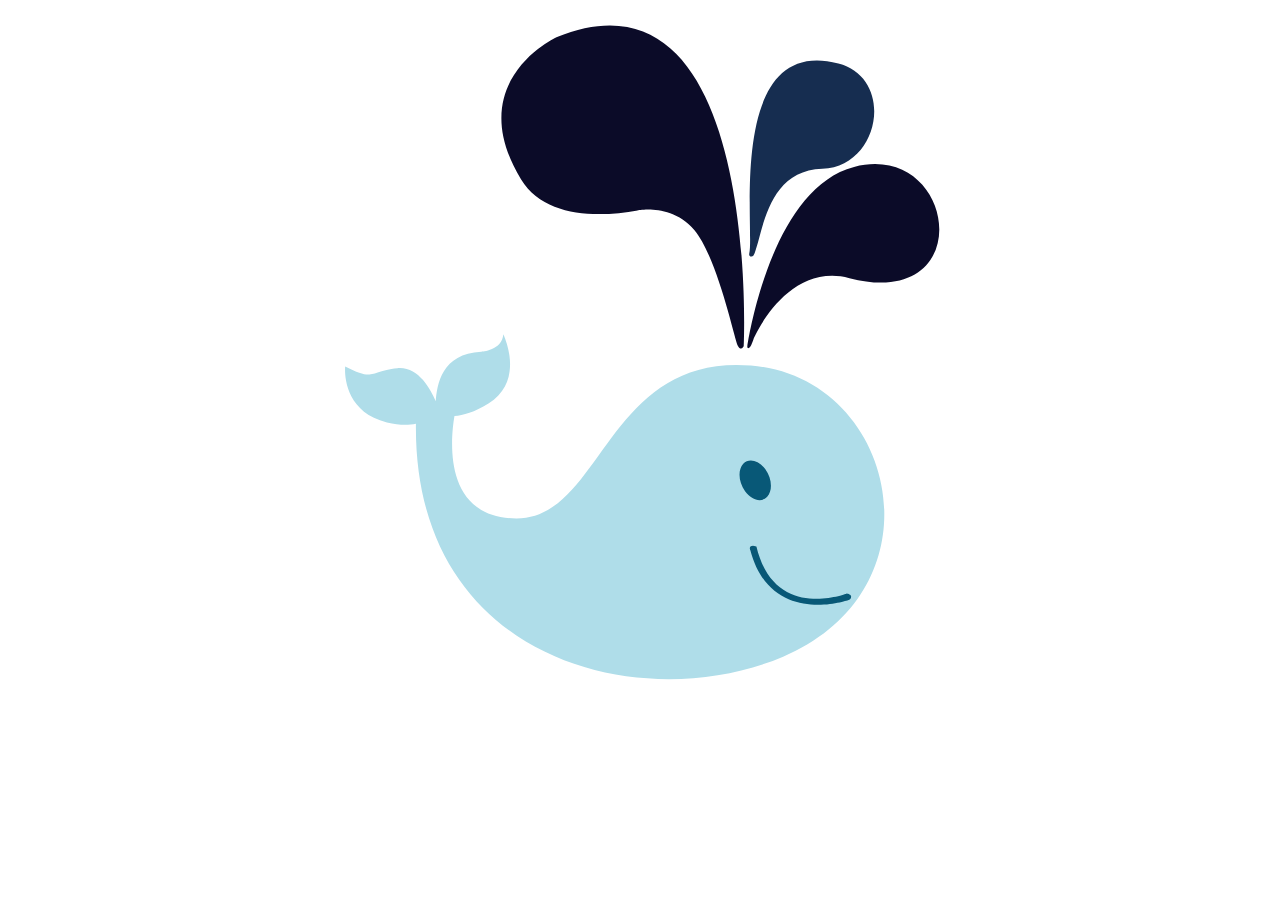
<file: index.html>
<!DOCTYPE html>
<html lang="en">
    <head>
        <title>frozen north whale & gas extraction company</title>
        <meta name="description" content="fnwg.org">
        <meta name="author" content="Benjamin Scranton">
        <meta name="color-scheme" content="dark light">
        <link rel="me" href="https://mastodon.social/@bscranton"/>
    </head>
    <body>
        <img src="whale.svg" alt="a colorful cartoon whale" width="1280" height="720">
    </body>
</html>
</file>
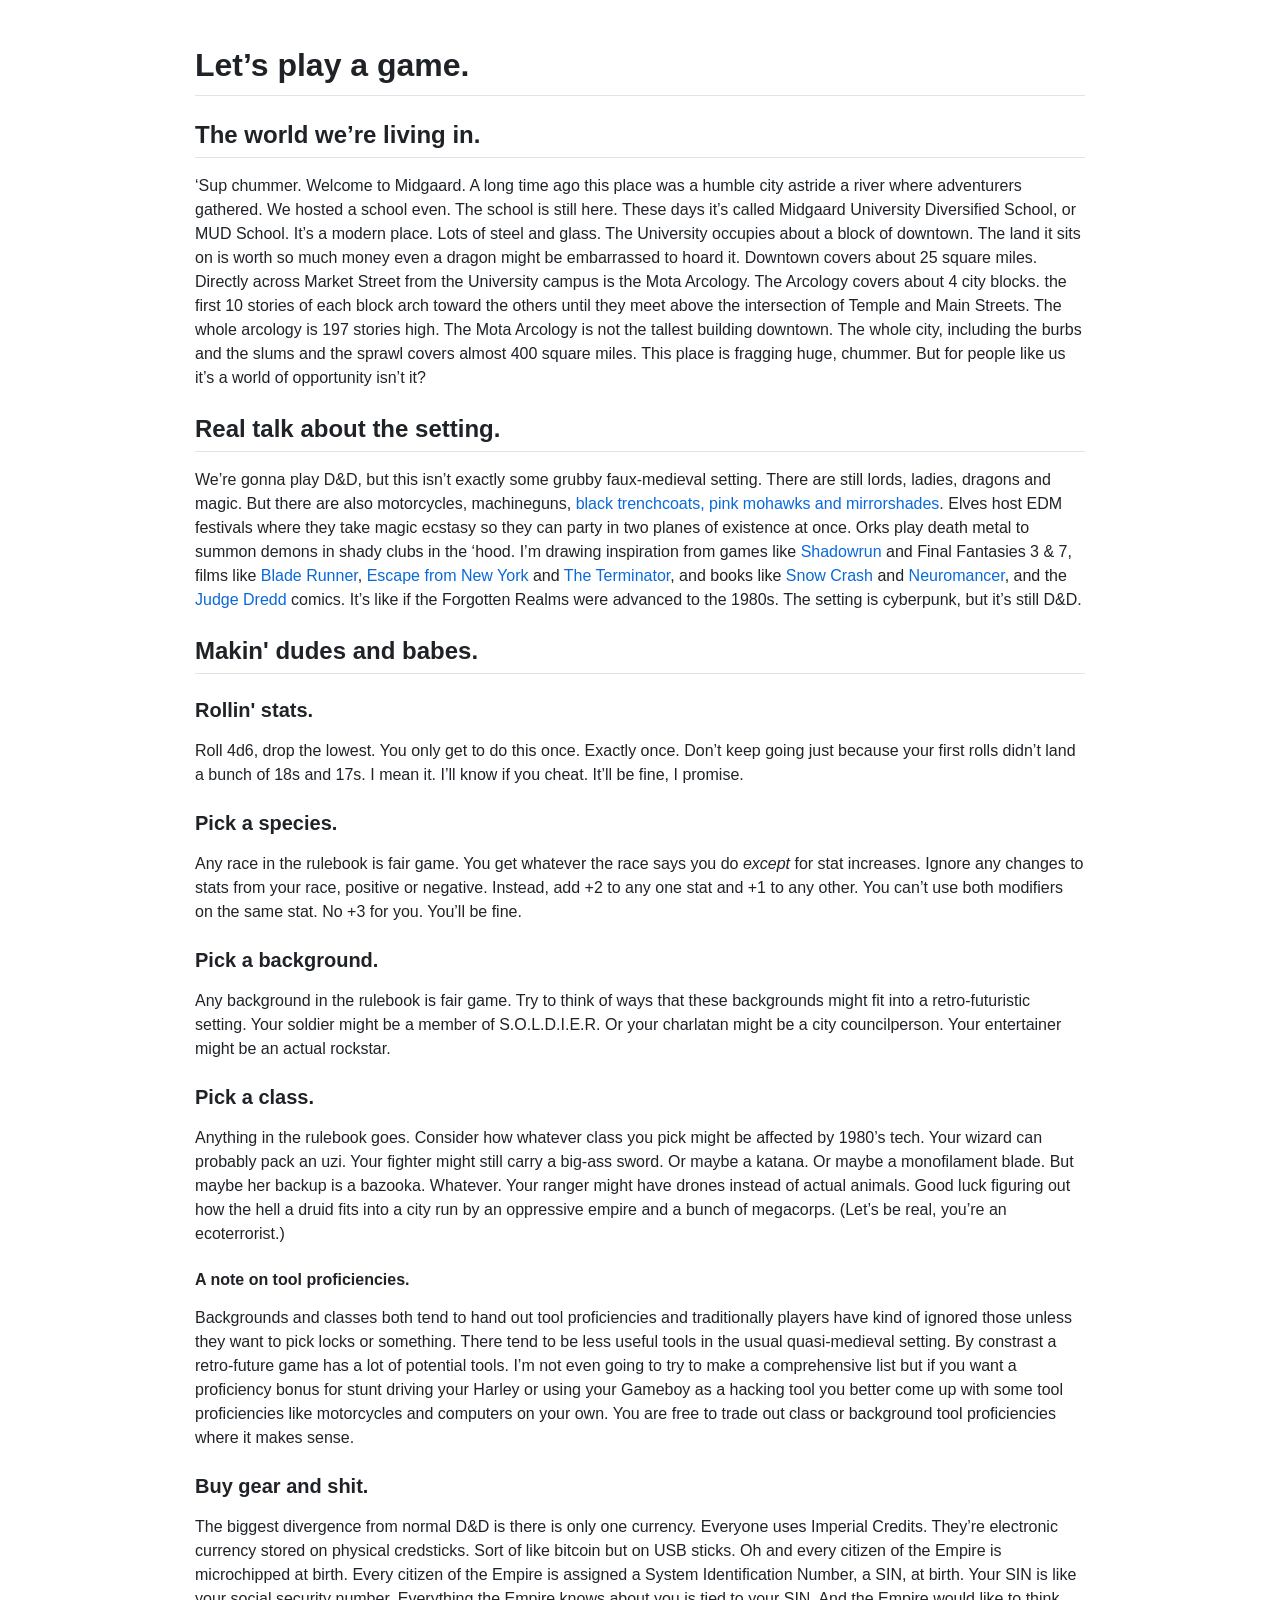
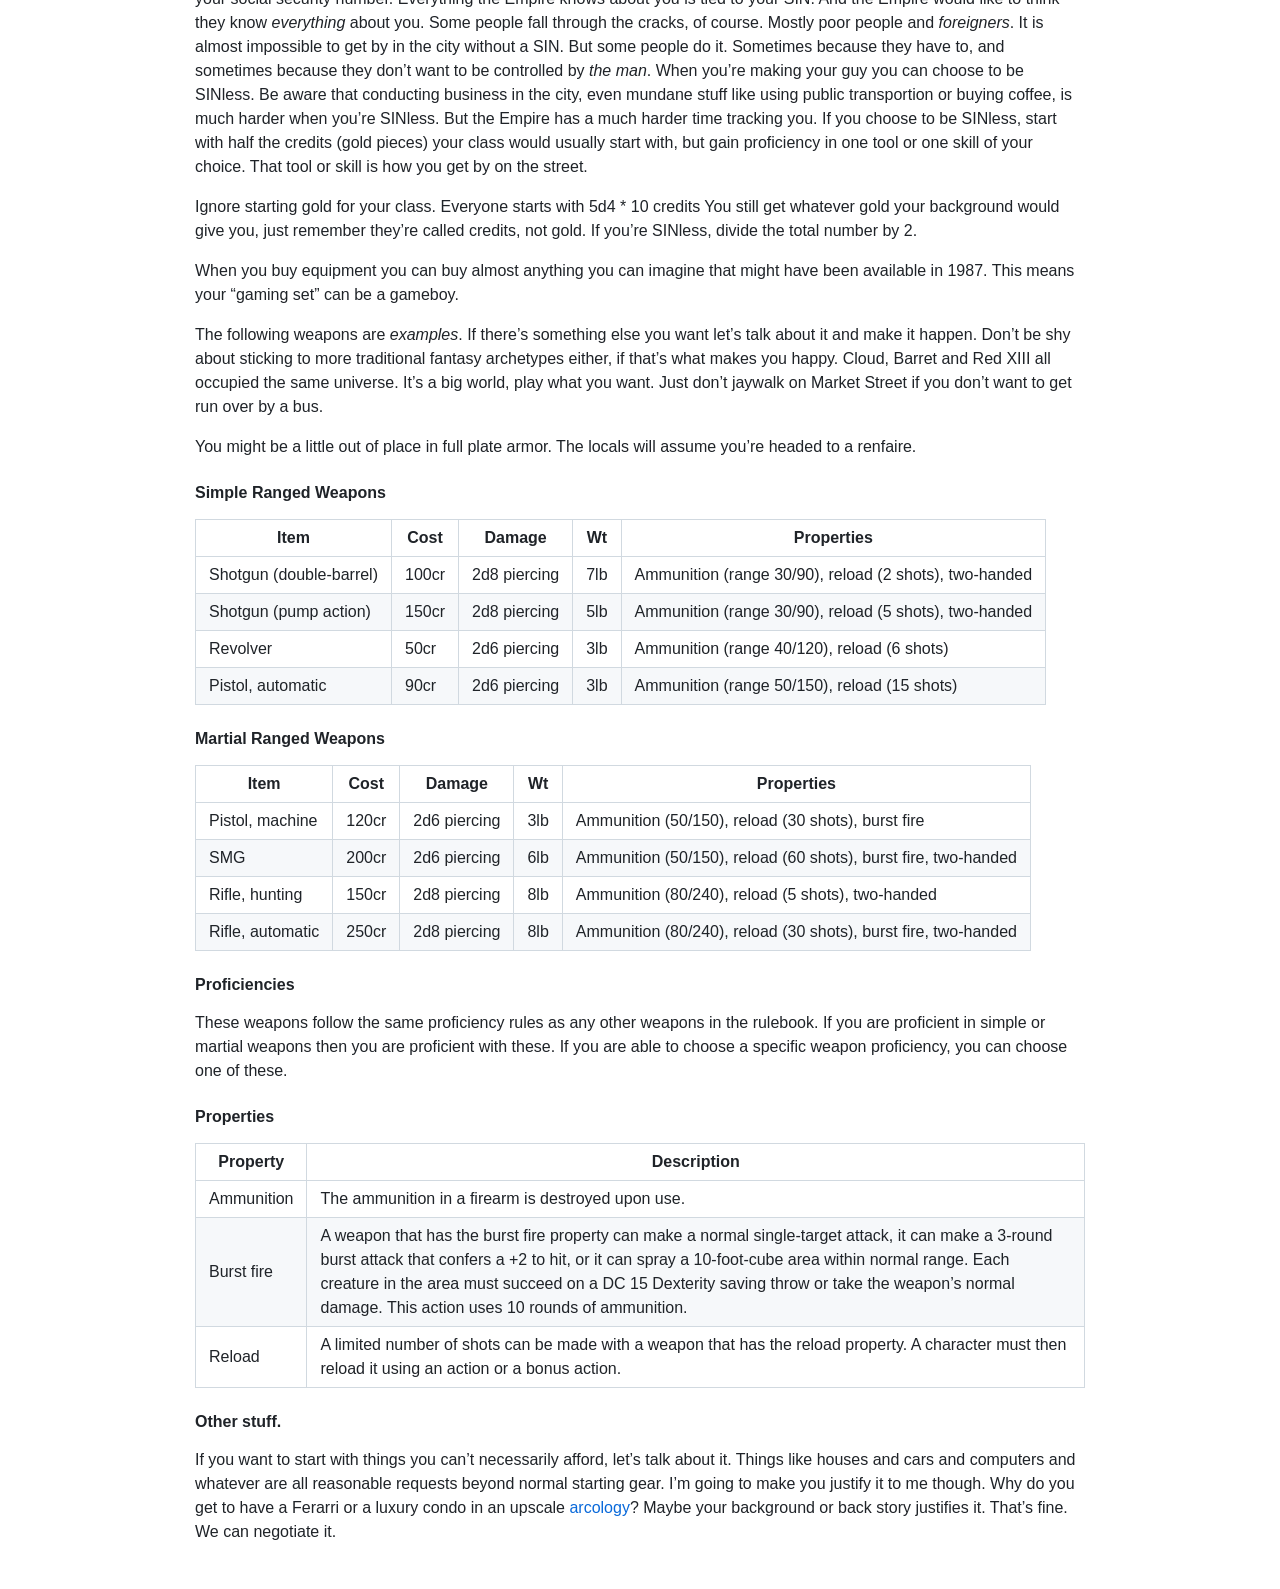
<file: dnd2025/index.html>
<!doctype html>
<html>
    <head>
        <meta name="viewport" content="width=device-width, initial-scale=1">
        <link rel="stylesheet" href="github-markdown.css">
        <style>
        .markdown-body {
            box-sizing: border-box;
            min-width: 200px;
            max-width: 980px;
            margin: 0 auto;
            padding: 45px;
        }

        @media (max-width: 767px) {
            .markdown-body {
                padding: 15px;
            }
        }
        </style>
    </head>

    <body class="markdown-body">

<h1>Let&rsquo;s play a game.</h1>

<h2>The world we&rsquo;re living in.</h2>

<p>&lsquo;Sup chummer. Welcome to Midgaard. A long time ago this place was a humble
city astride a river where adventurers gathered. We hosted a school even.
The school is still here. These days it&rsquo;s called Midgaard University
Diversified School, or MUD School. It&rsquo;s a modern place. Lots of steel and
glass. The University occupies about a block of downtown. The land it sits
on is worth so much money even a dragon might be embarrassed to hoard it. Downtown covers
about 25 square miles. Directly across Market Street from the University
campus is the Mota Arcology. The Arcology covers about 4 city blocks. the
first 10 stories of each block arch toward the others until they meet above
the intersection of Temple and Main Streets. The whole arcology is 197
stories high. The Mota Arcology is not the tallest building downtown. The
whole city, including the burbs and the slums and the sprawl covers almost
400 square miles. This place is fragging huge, chummer. But for people like
us it&rsquo;s a world of opportunity isn&rsquo;t it?</p>

<h2>Real talk about the setting.</h2>

<p>We&rsquo;re gonna play D&amp;D, but this isn&rsquo;t exactly some grubby faux-medieval
setting. There are still lords, ladies, dragons and magic. But there are
also motorcycles, machineguns, <a href="https://www.reddit.com/r/Shadowrun/comments/wxfm0k/pink_mohawk_black_trenchcoat_mirror_shades/">black trenchcoats, pink mohawks and mirrorshades</a>. Elves
host EDM festivals where they take magic ecstasy so they can party in two
planes of existence at once. Orks play death metal to summon demons in shady
clubs in the &lsquo;hood.
I&rsquo;m drawing inspiration from games like <a href="https://www.catalystgamelabs.com/brands/shadowrun">Shadowrun</a> and Final Fantasies 3 &amp; 7,
films like <a href="https://www.netflix.com/title/70082907">Blade Runner</a>, <a href="https://www.primevideo.com/detail/Escape-From-New-York/0HYN16OSW4X0NOHMJOVFFCMPPM">Escape from New York</a> and <a href="https://www.max.com/movies/terminator/e013fa8d-9a19-43fb-bfe9-f5ec05c93f86">The Terminator</a>, and books like <a href="https://www.goodreads.com/book/show/61240297-snow-crash">Snow Crash</a> and <a href="https://www.goodreads.com/book/show/6088007-neuromancer">Neuromancer</a>, and the <a href="https://en.wikipedia.org/wiki/Judge_Dredd">Judge Dredd</a> comics.
It&rsquo;s like if the Forgotten Realms were advanced to the 1980s. The setting is
cyberpunk, but it&rsquo;s still D&amp;D.</p>

<h2>Makin' dudes and babes.</h2>

<h3>Rollin' stats.</h3>

<p>Roll 4d6, drop the lowest. You only get to do this once. Exactly once.
Don&rsquo;t keep going just because your first rolls didn&rsquo;t land a bunch of
18s and 17s. I mean it. I&rsquo;ll know if you cheat. It&rsquo;ll be fine, I promise.</p>

<h3>Pick a species.</h3>

<p>Any race in the rulebook is fair game. You get whatever the race says you
do <em>except</em> for stat increases. Ignore any changes to stats from your race,
positive or negative. Instead, add +2 to any one stat and +1 to any other.
You can&rsquo;t use both modifiers on the same stat. No +3 for you. You&rsquo;ll be fine.</p>

<h3>Pick a background.</h3>

<p>Any background in the rulebook is fair game. Try to think of ways that
these backgrounds might fit into a retro-futuristic setting. Your soldier
might be a member of S.O.L.D.I.E.R. Or your charlatan might be a city
councilperson. Your entertainer might be an actual rockstar.</p>

<h3>Pick a class.</h3>

<p>Anything in the rulebook goes. Consider how whatever class you pick might
be affected by 1980&rsquo;s tech. Your wizard can probably pack an uzi. Your
fighter might still carry a big-ass sword. Or maybe a katana. Or
maybe a monofilament blade. But maybe her backup is a bazooka. Whatever.
Your ranger might have drones instead of actual animals. Good luck figuring
out how the hell a druid fits into a city run by an oppressive empire and a
bunch of megacorps. (Let&rsquo;s be real, you&rsquo;re an ecoterrorist.)</p>

<h4>A note on tool proficiencies.</h4>

<p>Backgrounds and classes both tend to hand out tool proficiencies and
traditionally players have kind of ignored those unless they want to
pick locks or something. There tend to be less useful tools in the
usual quasi-medieval setting. By constrast a retro-future game has a
lot of potential tools. I&rsquo;m not even going to try to make a comprehensive
list but if you want a proficiency bonus for stunt driving your Harley
or using your Gameboy as a hacking tool you better come up with some
tool proficiencies like motorcycles and computers on your own. You are
free to trade out class or background tool proficiencies where it makes
sense.</p>

<h3>Buy gear and shit.</h3>

<p>The biggest divergence from normal D&amp;D is there is only one currency.
Everyone uses Imperial Credits. They&rsquo;re electronic currency stored on
physical credsticks. Sort of like bitcoin but on USB sticks. Oh and every
citizen of the Empire is microchipped at birth. Every citizen of the Empire
is assigned a System Identification Number, a SIN, at birth. Your SIN is
like your social security number. Everything the Empire knows about you is
tied to your SIN. And the Empire would like to think they know <em>everything</em>
about you. Some people fall through the cracks, of course. Mostly poor people
and <em>foreigners</em>. It is almost impossible to get by in the city without a SIN.
But some people do it. Sometimes because they have to, and sometimes because
they don&rsquo;t want to be controlled by <em>the man</em>. When you&rsquo;re making your guy
you can choose to be SINless. Be aware that conducting business in the city,
even mundane stuff like using public transportion or buying coffee, is much
harder when you&rsquo;re SINless. But the Empire has a much harder time tracking
you. If you choose to be SINless, start with half the credits (gold pieces)
your class would usually start with, but gain proficiency in one tool or
one skill of your choice. That tool or skill is how you get by on the street.</p>

<p>Ignore starting gold for your class. Everyone starts with 5d4 * 10 credits
You still get whatever gold your background would give you, just remember
they&rsquo;re called credits, not gold. If you&rsquo;re SINless, divide the total number
by 2.</p>

<p>When you buy equipment you can buy almost anything you can imagine that
might have been available in 1987. This means your &ldquo;gaming set&rdquo; can be
a gameboy.</p>

<p>The following weapons are <em>examples</em>. If there&rsquo;s something else you want
let&rsquo;s talk about it and make it happen. Don&rsquo;t be shy about sticking to more
traditional fantasy archetypes either, if that&rsquo;s what makes you happy.
Cloud, Barret and Red XIII all occupied the same universe. It&rsquo;s a big world,
play what you want. Just don&rsquo;t jaywalk on Market Street if you don&rsquo;t want
to get run over by a bus.</p>

<p>You might be a little out of place in full plate armor. The locals will
assume you&rsquo;re headed to a renfaire.</p>

<h4>Simple Ranged Weapons</h4>

<table>
<thead>
<tr>
<th> Item </th>
<th> Cost </th>
<th> Damage </th>
<th> Wt </th>
<th> Properties </th>
</tr>
</thead>
<tbody>
<tr>
<td> Shotgun (double-barrel) </td>
<td> 100cr </td>
<td> 2d8 piercing </td>
<td> 7lb </td>
<td> Ammunition (range 30/90), reload (2 shots), two-handed </td>
</tr>
<tr>
<td> Shotgun (pump action) </td>
<td> 150cr </td>
<td> 2d8 piercing </td>
<td> 5lb </td>
<td> Ammunition (range 30/90), reload (5 shots), two-handed </td>
</tr>
<tr>
<td> Revolver </td>
<td> 50cr </td>
<td> 2d6 piercing </td>
<td> 3lb </td>
<td> Ammunition (range 40/120), reload (6 shots) </td>
</tr>
<tr>
<td> Pistol, automatic </td>
<td> 90cr </td>
<td> 2d6 piercing </td>
<td> 3lb </td>
<td> Ammunition (range 50/150), reload (15 shots) </td>
</tr>
</tbody>
</table>


<h4>Martial Ranged Weapons</h4>

<table>
<thead>
<tr>
<th> Item </th>
<th> Cost </th>
<th> Damage </th>
<th> Wt </th>
<th> Properties </th>
</tr>
</thead>
<tbody>
<tr>
<td> Pistol, machine </td>
<td> 120cr </td>
<td> 2d6 piercing </td>
<td> 3lb </td>
<td> Ammunition (50/150), reload (30 shots), burst fire </td>
</tr>
<tr>
<td> SMG </td>
<td> 200cr </td>
<td> 2d6 piercing </td>
<td> 6lb </td>
<td> Ammunition (50/150), reload (60 shots), burst fire, two-handed </td>
</tr>
<tr>
<td> Rifle, hunting </td>
<td> 150cr </td>
<td> 2d8 piercing </td>
<td> 8lb </td>
<td> Ammunition (80/240), reload (5 shots), two-handed </td>
</tr>
<tr>
<td> Rifle, automatic </td>
<td> 250cr </td>
<td> 2d8 piercing </td>
<td> 8lb </td>
<td> Ammunition (80/240), reload (30 shots), burst fire, two-handed </td>
</tr>
</tbody>
</table>


<h4>Proficiencies</h4>

<p>These weapons follow the same proficiency rules as any other weapons in the
rulebook. If you are proficient in simple or martial weapons then you are
proficient with these. If you are able to choose a specific weapon proficiency,
you can choose one of these.</p>

<h4>Properties</h4>

<table>
<thead>
<tr>
<th> Property </th>
<th> Description </th>
</tr>
</thead>
<tbody>
<tr>
<td> Ammunition </td>
<td> The ammunition in a firearm is destroyed upon use. </td>
</tr>
<tr>
<td> Burst fire </td>
<td> A weapon that has the burst fire property can make a normal single-target attack, it can make a 3-round burst attack that confers a +2 to hit, or it can spray a 10-foot-cube area within normal range. Each creature in the area must succeed on a DC 15 Dexterity saving throw or take the weapon&rsquo;s normal damage. This action uses 10 rounds of ammunition. </td>
</tr>
<tr>
<td> Reload </td>
<td> A limited number of shots can be made with a weapon that has the reload property. A character must then reload it using an action or a bonus action. </td>
</tr>
</tbody>
</table>


<h4>Other stuff.</h4>

<p>If you want to start with things you can&rsquo;t necessarily afford, let&rsquo;s talk
about it. Things like houses and cars and computers and whatever are all
reasonable requests beyond normal starting gear. I&rsquo;m going to make you
justify it to me though. Why do you get to have a Ferarri or a luxury
condo in an upscale <a href="https://en.wikipedia.org/wiki/Arcology">arcology</a>?
Maybe your background or back story justifies it. That&rsquo;s fine. We can
negotiate it.</p>

    </body>

</html>
</file>
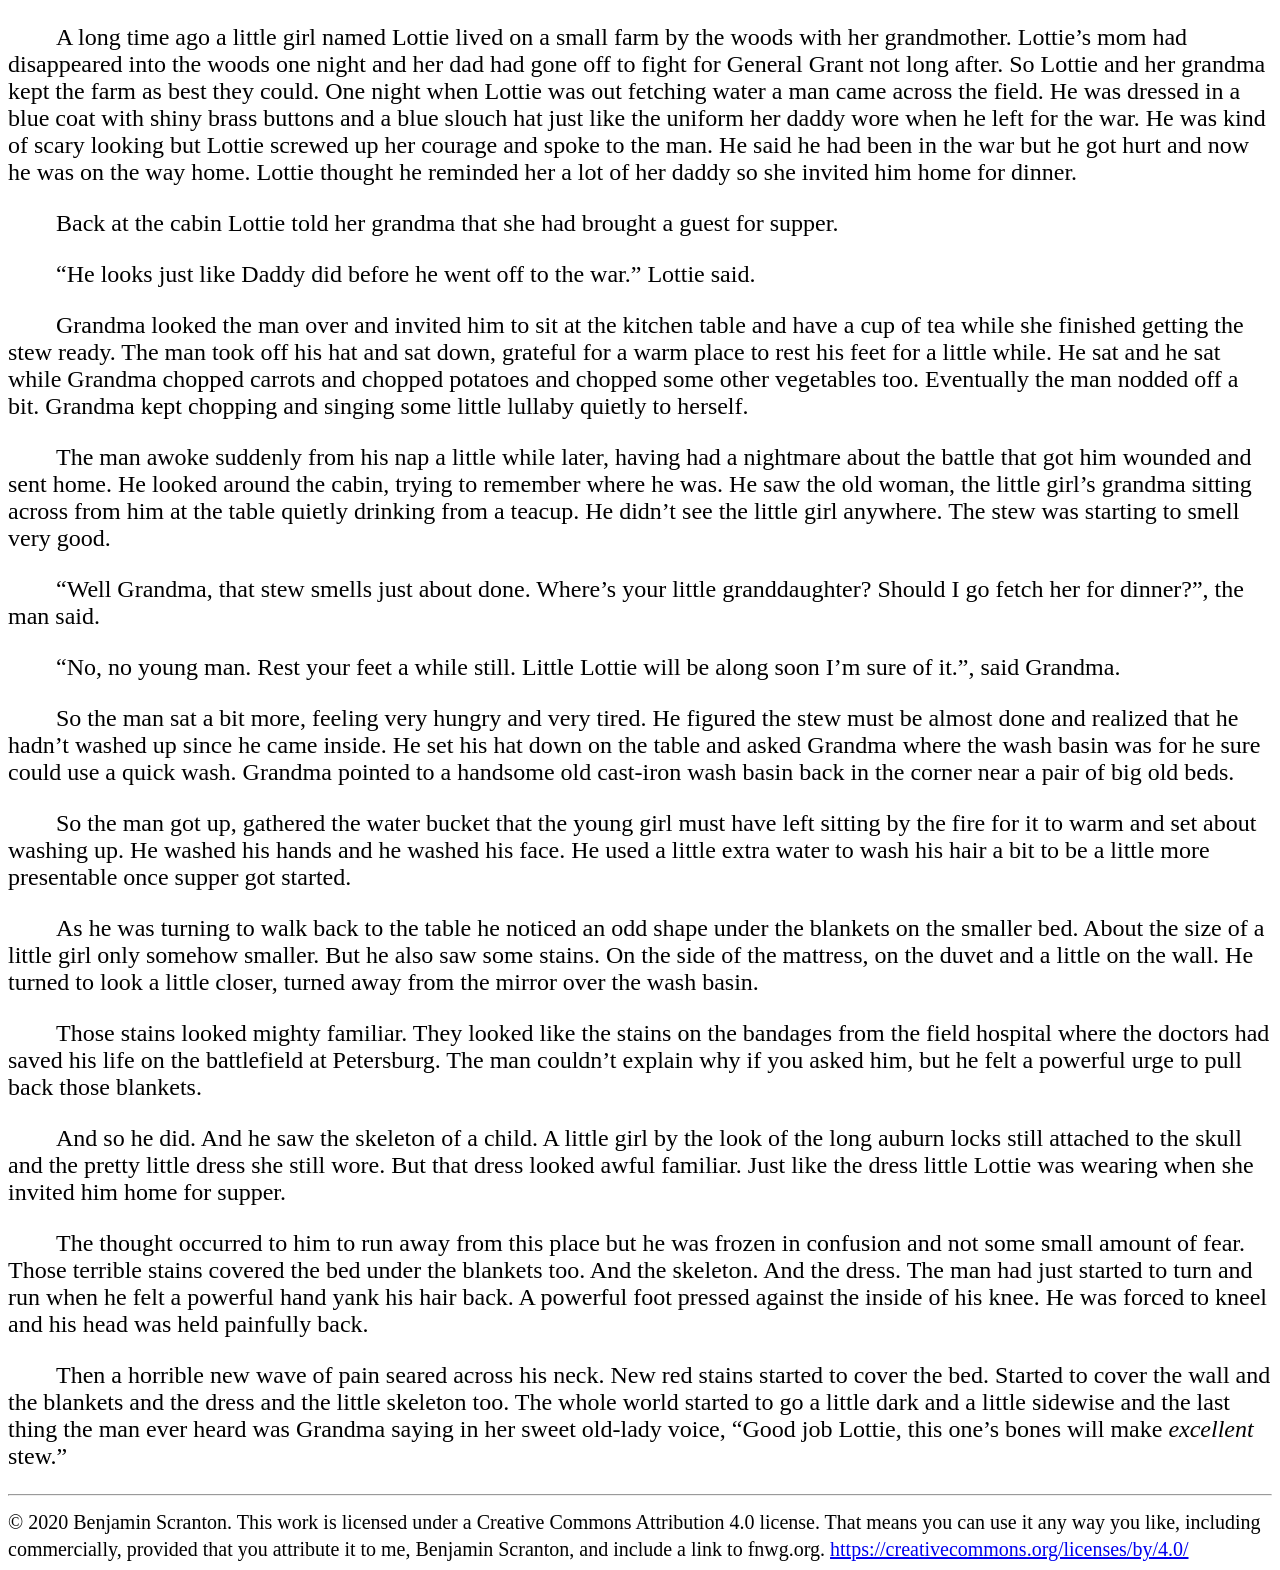
<file: words/lottie.html>
<!doctype html>
<html>
    <head>
        <meta name="viewport" content="width=device-width, initial-scale=1" />
        <link rel="stylesheet" href="words.css" />
        <style></style>
    </head>

    <body>
        <p>
            A long time ago a little girl named Lottie lived on a small farm by
            the woods with her grandmother. Lottie’s mom had disappeared into
            the woods one night and her dad had gone off to fight for General
            Grant not long after. So Lottie and her grandma kept the farm as
            best they could. One night when Lottie was out fetching water a man
            came across the field. He was dressed in a blue coat with shiny
            brass buttons and a blue slouch hat just like the uniform her daddy
            wore when he left for the war. He was kind of scary looking but
            Lottie screwed up her courage and spoke to the man. He said he had
            been in the war but he got hurt and now he was on the way home.
            Lottie thought he reminded her a lot of her daddy so she invited him
            home for dinner.
        </p>
        <p>
            Back at the cabin Lottie told her grandma that she had brought a
            guest for supper.
        </p>
        <p>
            “He looks just like Daddy did before he went off to the war.” Lottie
            said.
        </p>
        <p>
            Grandma looked the man over and invited him to sit at the kitchen
            table and have a cup of tea while she finished getting the stew
            ready. The man took off his hat and sat down, grateful for a warm
            place to rest his feet for a little while. He sat and he sat while
            Grandma chopped carrots and chopped potatoes and chopped some other
            vegetables too. Eventually the man nodded off a bit. Grandma kept
            chopping and singing some little lullaby quietly to herself.
        </p>
        <p>
            The man awoke suddenly from his nap a little while later, having had
            a nightmare about the battle that got him wounded and sent home. He
            looked around the cabin, trying to remember where he was. He saw the
            old woman, the little girl’s grandma sitting across from him at the
            table quietly drinking from a teacup. He didn’t see the little girl
            anywhere. The stew was starting to smell very good.
        </p>
        <p>
            “Well Grandma, that stew smells just about done. Where’s your little
            granddaughter? Should I go fetch her for dinner?”, the man said.
        </p>
        <p>
            “No, no young man. Rest your feet a while still. Little Lottie will
            be along soon I’m sure of it.”, said Grandma.
        </p>
        <p>
            So the man sat a bit more, feeling very hungry and very tired. He
            figured the stew must be almost done and realized that he hadn’t
            washed up since he came inside. He set his hat down on the table and
            asked Grandma where the wash basin was for he sure could use a quick
            wash. Grandma pointed to a handsome old cast-iron wash basin back in
            the corner near a pair of big old beds.
        </p>
        <p>
            So the man got up, gathered the water bucket that the young girl
            must have left sitting by the fire for it to warm and set about
            washing up. He washed his hands and he washed his face. He used a
            little extra water to wash his hair a bit to be a little more
            presentable once supper got started.
        </p>
        <p>
            As he was turning to walk back to the table he noticed an odd shape
            under the blankets on the smaller bed. About the size of a little
            girl only somehow smaller. But he also saw some stains. On the side
            of the mattress, on the duvet and a little on the wall. He turned to
            look a little closer, turned away from the mirror over the wash
            basin.
        </p>
        <p>
            Those stains looked mighty familiar. They looked like the stains on
            the bandages from the field hospital where the doctors had saved his
            life on the battlefield at Petersburg. The man couldn’t explain why
            if you asked him, but he felt a powerful urge to pull back those
            blankets.
        </p>
        <p>
            And so he did. And he saw the skeleton of a child. A little girl by
            the look of the long auburn locks still attached to the skull and
            the pretty little dress she still wore. But that dress looked awful
            familiar. Just like the dress little Lottie was wearing when she
            invited him home for supper.
        </p>
        <p>
            The thought occurred to him to run away from this place but he was
            frozen in confusion and not some small amount of fear. Those
            terrible stains covered the bed under the blankets too. And the
            skeleton. And the dress. The man had just started to turn and run
            when he felt a powerful hand yank his hair back. A powerful foot
            pressed against the inside of his knee. He was forced to kneel and
            his head was held painfully back.
        </p>
        <p>
            Then a horrible new wave of pain seared across his neck. New red
            stains started to cover the bed. Started to cover the wall and the
            blankets and the dress and the little skeleton too. The whole world
            started to go a little dark and a little sidewise and the last thing
            the man ever heard was Grandma saying in her sweet old-lady voice,
            “Good job Lottie, this one’s bones will make <i>excellent</i> stew.”
        </p>
        <footer>
            <hr />
            <small
                >&copy; 2020 Benjamin Scranton. This work is licensed under a
                Creative Commons Attribution 4.0 license. That means you can use
                it any way you like, including commercially, provided that you
                attribute it to me, Benjamin Scranton, and include a link to
                fnwg.org.

                <a href="https://creativecommons.org/licenses/by/4.0/"
                    >https://creativecommons.org/licenses/by/4.0/</a
                ></small
            >
        </footer>
    </body>
</html>
</file>
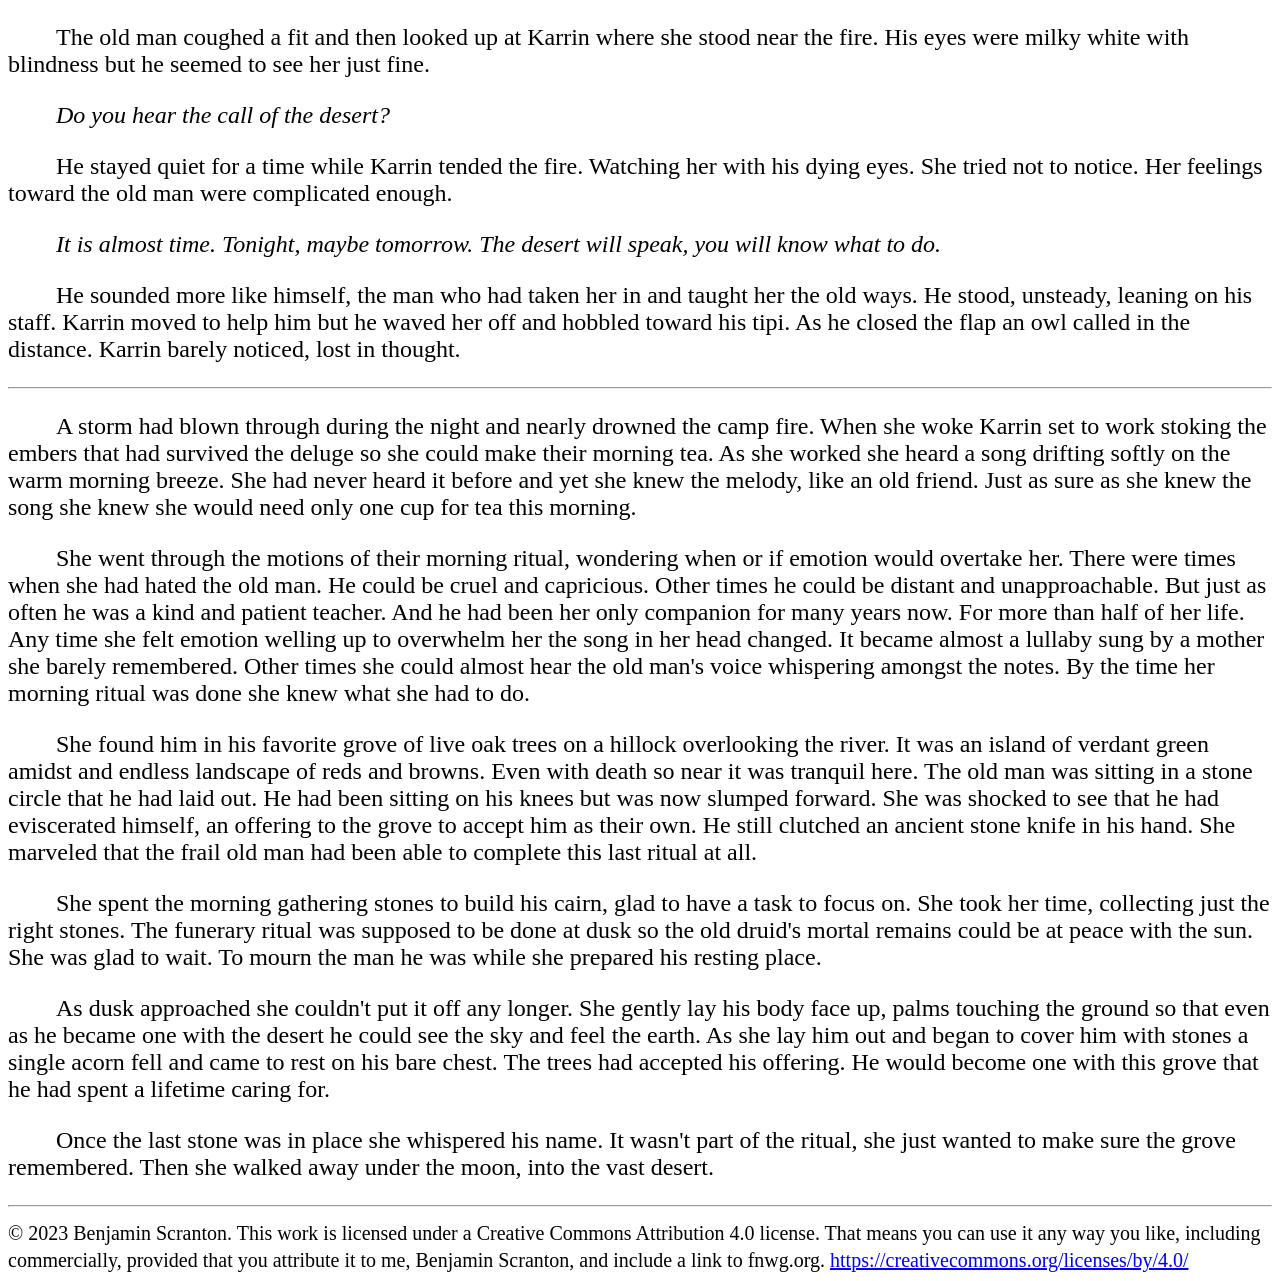
<file: words/passage.html>
<!doctype html>
<html>
    <head>
        <meta name="viewport" content="width=device-width, initial-scale=1" />
        <link rel="stylesheet" href="words.css" />
        <style></style>
    </head>

    <body>
        <p>
            The old man coughed a fit and then looked up at Karrin where she
            stood near the fire. His eyes were milky white with blindness but he
            seemed to see her just fine.
        </p>
        <p><i>Do you hear the call of the desert?</i></p>
        <p>
            He stayed quiet for a time while Karrin tended the fire. Watching
            her with his dying eyes. She tried not to notice. Her feelings
            toward the old man were complicated enough.
        </p>
        <p>
            <i
                >It is almost time. Tonight, maybe tomorrow. The desert will
                speak, you will know what to do.</i
            >
        </p>
        <p>
            He sounded more like himself, the man who had taken her in and
            taught her the old ways. He stood, unsteady, leaning on his staff.
            Karrin moved to help him but he waved her off and hobbled toward his
            tipi. As he closed the flap an owl called in the distance. Karrin
            barely noticed, lost in thought.
        </p>
        <hr />
        <p>
            A storm had blown through during the night and nearly drowned the
            camp fire. When she woke Karrin set to work stoking the embers that
            had survived the deluge so she could make their morning tea. As she
            worked she heard a song drifting softly on the warm morning breeze.
            She had never heard it before and yet she knew the melody, like an
            old friend. Just as sure as she knew the song she knew she would
            need only one cup for tea this morning.
        </p>
        <p>
            She went through the motions of their morning ritual, wondering when
            or if emotion would overtake her. There were times when she had
            hated the old man. He could be cruel and capricious. Other times he
            could be distant and unapproachable. But just as often he was a kind
            and patient teacher. And he had been her only companion for many
            years now. For more than half of her life. Any time she felt emotion
            welling up to overwhelm her the song in her head changed. It became
            almost a lullaby sung by a mother she barely remembered. Other times
            she could almost hear the old man's voice whispering amongst the
            notes. By the time her morning ritual was done she knew what she had
            to do.
        </p>
        <p>
            She found him in his favorite grove of live oak trees on a hillock
            overlooking the river. It was an island of verdant green amidst and
            endless landscape of reds and browns. Even with death so near it was
            tranquil here. The old man was sitting in a stone circle that he had
            laid out. He had been sitting on his knees but was now slumped
            forward. She was shocked to see that he had eviscerated himself, an
            offering to the grove to accept him as their own. He still clutched
            an ancient stone knife in his hand. She marveled that the frail old
            man had been able to complete this last ritual at all.
        </p>
        <p>
            She spent the morning gathering stones to build his cairn, glad to
            have a task to focus on. She took her time, collecting just the
            right stones. The funerary ritual was supposed to be done at dusk so
            the old druid's mortal remains could be at peace with the sun. She
            was glad to wait. To mourn the man he was while she prepared his
            resting place.
        </p>
        <p>
            As dusk approached she couldn't put it off any longer. She gently
            lay his body face up, palms touching the ground so that even as he
            became one with the desert he could see the sky and feel the earth.
            As she lay him out and began to cover him with stones a single acorn
            fell and came to rest on his bare chest. The trees had accepted his
            offering. He would become one with this grove that he had spent a
            lifetime caring for.
        </p>
        <p>
            Once the last stone was in place she whispered his name. It wasn't
            part of the ritual, she just wanted to make sure the grove
            remembered. Then she walked away under the moon, into the vast
            desert.
        </p>
        <footer>
            <hr />
            <small
                >&copy; 2023 Benjamin Scranton. This work is licensed under a
                Creative Commons Attribution 4.0 license. That means you can use
                it any way you like, including commercially, provided that you
                attribute it to me, Benjamin Scranton, and include a link to
                fnwg.org.

                <a href="https://creativecommons.org/licenses/by/4.0/"
                    >https://creativecommons.org/licenses/by/4.0/</a
                ></small
            >
        </footer>
    </body>
</html>
</file>
<file: dnd2025/github-markdown.css>
.markdown-body {
  --base-size-4: 0.25rem;
  --base-size-8: 0.5rem;
  --base-size-16: 1rem;
  --base-size-24: 1.5rem;
  --base-size-40: 2.5rem;
  --base-text-weight-normal: 400;
  --base-text-weight-medium: 500;
  --base-text-weight-semibold: 600;
  --fontStack-monospace: ui-monospace, SFMono-Regular, SF Mono, Menlo, Consolas, Liberation Mono, monospace;
  --fgColor-accent: Highlight;
}
@media (prefers-color-scheme: dark) {
  .markdown-body, [data-theme="dark"] {
    /* dark */
    color-scheme: dark;
    --focus-outlineColor: #1f6feb;
    --fgColor-default: #f0f6fc;
    --fgColor-muted: #9198a1;
    --fgColor-accent: #4493f8;
    --fgColor-success: #3fb950;
    --fgColor-attention: #d29922;
    --fgColor-danger: #f85149;
    --fgColor-done: #ab7df8;
    --bgColor-default: #0d1117;
    --bgColor-muted: #151b23;
    --bgColor-neutral-muted: #656c7633;
    --bgColor-attention-muted: #bb800926;
    --borderColor-default: #3d444d;
    --borderColor-muted: #3d444db3;
    --borderColor-neutral-muted: #3d444db3;
    --borderColor-accent-emphasis: #1f6feb;
    --borderColor-success-emphasis: #238636;
    --borderColor-attention-emphasis: #9e6a03;
    --borderColor-danger-emphasis: #da3633;
    --borderColor-done-emphasis: #8957e5;
    --color-prettylights-syntax-comment: #9198a1;
    --color-prettylights-syntax-constant: #79c0ff;
    --color-prettylights-syntax-constant-other-reference-link: #a5d6ff;
    --color-prettylights-syntax-entity: #d2a8ff;
    --color-prettylights-syntax-storage-modifier-import: #f0f6fc;
    --color-prettylights-syntax-entity-tag: #7ee787;
    --color-prettylights-syntax-keyword: #ff7b72;
    --color-prettylights-syntax-string: #a5d6ff;
    --color-prettylights-syntax-variable: #ffa657;
    --color-prettylights-syntax-brackethighlighter-unmatched: #f85149;
    --color-prettylights-syntax-brackethighlighter-angle: #9198a1;
    --color-prettylights-syntax-invalid-illegal-text: #f0f6fc;
    --color-prettylights-syntax-invalid-illegal-bg: #8e1519;
    --color-prettylights-syntax-carriage-return-text: #f0f6fc;
    --color-prettylights-syntax-carriage-return-bg: #b62324;
    --color-prettylights-syntax-string-regexp: #7ee787;
    --color-prettylights-syntax-markup-list: #f2cc60;
    --color-prettylights-syntax-markup-heading: #1f6feb;
    --color-prettylights-syntax-markup-italic: #f0f6fc;
    --color-prettylights-syntax-markup-bold: #f0f6fc;
    --color-prettylights-syntax-markup-deleted-text: #ffdcd7;
    --color-prettylights-syntax-markup-deleted-bg: #67060c;
    --color-prettylights-syntax-markup-inserted-text: #aff5b4;
    --color-prettylights-syntax-markup-inserted-bg: #033a16;
    --color-prettylights-syntax-markup-changed-text: #ffdfb6;
    --color-prettylights-syntax-markup-changed-bg: #5a1e02;
    --color-prettylights-syntax-markup-ignored-text: #f0f6fc;
    --color-prettylights-syntax-markup-ignored-bg: #1158c7;
    --color-prettylights-syntax-meta-diff-range: #d2a8ff;
    --color-prettylights-syntax-sublimelinter-gutter-mark: #3d444d;
  }
}
@media (prefers-color-scheme: light) {
  .markdown-body, [data-theme="light"] {
    /* light */
    color-scheme: light;
    --focus-outlineColor: #0969da;
    --fgColor-default: #1f2328;
    --fgColor-muted: #59636e;
    --fgColor-accent: #0969da;
    --fgColor-success: #1a7f37;
    --fgColor-attention: #9a6700;
    --fgColor-danger: #d1242f;
    --fgColor-done: #8250df;
    --bgColor-default: #ffffff;
    --bgColor-muted: #f6f8fa;
    --bgColor-neutral-muted: #818b981f;
    --bgColor-attention-muted: #fff8c5;
    --borderColor-default: #d1d9e0;
    --borderColor-muted: #d1d9e0b3;
    --borderColor-neutral-muted: #d1d9e0b3;
    --borderColor-accent-emphasis: #0969da;
    --borderColor-success-emphasis: #1a7f37;
    --borderColor-attention-emphasis: #9a6700;
    --borderColor-danger-emphasis: #cf222e;
    --borderColor-done-emphasis: #8250df;
    --color-prettylights-syntax-comment: #59636e;
    --color-prettylights-syntax-constant: #0550ae;
    --color-prettylights-syntax-constant-other-reference-link: #0a3069;
    --color-prettylights-syntax-entity: #6639ba;
    --color-prettylights-syntax-storage-modifier-import: #1f2328;
    --color-prettylights-syntax-entity-tag: #0550ae;
    --color-prettylights-syntax-keyword: #cf222e;
    --color-prettylights-syntax-string: #0a3069;
    --color-prettylights-syntax-variable: #953800;
    --color-prettylights-syntax-brackethighlighter-unmatched: #82071e;
    --color-prettylights-syntax-brackethighlighter-angle: #59636e;
    --color-prettylights-syntax-invalid-illegal-text: #f6f8fa;
    --color-prettylights-syntax-invalid-illegal-bg: #82071e;
    --color-prettylights-syntax-carriage-return-text: #f6f8fa;
    --color-prettylights-syntax-carriage-return-bg: #cf222e;
    --color-prettylights-syntax-string-regexp: #116329;
    --color-prettylights-syntax-markup-list: #3b2300;
    --color-prettylights-syntax-markup-heading: #0550ae;
    --color-prettylights-syntax-markup-italic: #1f2328;
    --color-prettylights-syntax-markup-bold: #1f2328;
    --color-prettylights-syntax-markup-deleted-text: #82071e;
    --color-prettylights-syntax-markup-deleted-bg: #ffebe9;
    --color-prettylights-syntax-markup-inserted-text: #116329;
    --color-prettylights-syntax-markup-inserted-bg: #dafbe1;
    --color-prettylights-syntax-markup-changed-text: #953800;
    --color-prettylights-syntax-markup-changed-bg: #ffd8b5;
    --color-prettylights-syntax-markup-ignored-text: #d1d9e0;
    --color-prettylights-syntax-markup-ignored-bg: #0550ae;
    --color-prettylights-syntax-meta-diff-range: #8250df;
    --color-prettylights-syntax-sublimelinter-gutter-mark: #818b98;
  }
}

.markdown-body {
  -ms-text-size-adjust: 100%;
  -webkit-text-size-adjust: 100%;
  margin: 0;
  color: var(--fgColor-default);
  background-color: var(--bgColor-default);
  font-family: -apple-system,BlinkMacSystemFont,"Segoe UI","Noto Sans",Helvetica,Arial,sans-serif,"Apple Color Emoji","Segoe UI Emoji";
  font-size: 16px;
  line-height: 1.5;
  word-wrap: break-word;
}

.markdown-body .octicon {
  display: inline-block;
  fill: currentColor;
  vertical-align: text-bottom;
}

.markdown-body h1:hover .anchor .octicon-link:before,
.markdown-body h2:hover .anchor .octicon-link:before,
.markdown-body h3:hover .anchor .octicon-link:before,
.markdown-body h4:hover .anchor .octicon-link:before,
.markdown-body h5:hover .anchor .octicon-link:before,
.markdown-body h6:hover .anchor .octicon-link:before {
  width: 16px;
  height: 16px;
  content: ' ';
  display: inline-block;
  background-color: currentColor;
  -webkit-mask-image: url("data:image/svg+xml,<svg xmlns='http://www.w3.org/2000/svg' viewBox='0 0 16 16' version='1.1' aria-hidden='true'><path fill-rule='evenodd' d='M7.775 3.275a.75.75 0 001.06 1.06l1.25-1.25a2 2 0 112.83 2.83l-2.5 2.5a2 2 0 01-2.83 0 .75.75 0 00-1.06 1.06 3.5 3.5 0 004.95 0l2.5-2.5a3.5 3.5 0 00-4.95-4.95l-1.25 1.25zm-4.69 9.64a2 2 0 010-2.83l2.5-2.5a2 2 0 012.83 0 .75.75 0 001.06-1.06 3.5 3.5 0 00-4.95 0l-2.5 2.5a3.5 3.5 0 004.95 4.95l1.25-1.25a.75.75 0 00-1.06-1.06l-1.25 1.25a2 2 0 01-2.83 0z'></path></svg>");
  mask-image: url("data:image/svg+xml,<svg xmlns='http://www.w3.org/2000/svg' viewBox='0 0 16 16' version='1.1' aria-hidden='true'><path fill-rule='evenodd' d='M7.775 3.275a.75.75 0 001.06 1.06l1.25-1.25a2 2 0 112.83 2.83l-2.5 2.5a2 2 0 01-2.83 0 .75.75 0 00-1.06 1.06 3.5 3.5 0 004.95 0l2.5-2.5a3.5 3.5 0 00-4.95-4.95l-1.25 1.25zm-4.69 9.64a2 2 0 010-2.83l2.5-2.5a2 2 0 012.83 0 .75.75 0 001.06-1.06 3.5 3.5 0 00-4.95 0l-2.5 2.5a3.5 3.5 0 004.95 4.95l1.25-1.25a.75.75 0 00-1.06-1.06l-1.25 1.25a2 2 0 01-2.83 0z'></path></svg>");
}

.markdown-body details,
.markdown-body figcaption,
.markdown-body figure {
  display: block;
}

.markdown-body summary {
  display: list-item;
}

.markdown-body [hidden] {
  display: none !important;
}

.markdown-body a {
  background-color: transparent;
  color: var(--fgColor-accent);
  text-decoration: none;
}

.markdown-body abbr[title] {
  border-bottom: none;
  -webkit-text-decoration: underline dotted;
  text-decoration: underline dotted;
}

.markdown-body b,
.markdown-body strong {
  font-weight: var(--base-text-weight-semibold, 600);
}

.markdown-body dfn {
  font-style: italic;
}

.markdown-body h1 {
  margin: .67em 0;
  font-weight: var(--base-text-weight-semibold, 600);
  padding-bottom: .3em;
  font-size: 2em;
  border-bottom: 1px solid var(--borderColor-muted);
}

.markdown-body mark {
  background-color: var(--bgColor-attention-muted);
  color: var(--fgColor-default);
}

.markdown-body small {
  font-size: 90%;
}

.markdown-body sub,
.markdown-body sup {
  font-size: 75%;
  line-height: 0;
  position: relative;
  vertical-align: baseline;
}

.markdown-body sub {
  bottom: -0.25em;
}

.markdown-body sup {
  top: -0.5em;
}

.markdown-body img {
  border-style: none;
  max-width: 100%;
  box-sizing: content-box;
}

.markdown-body code,
.markdown-body kbd,
.markdown-body pre,
.markdown-body samp {
  font-family: monospace;
  font-size: 1em;
}

.markdown-body figure {
  margin: 1em var(--base-size-40);
}

.markdown-body hr {
  box-sizing: content-box;
  overflow: hidden;
  background: transparent;
  border-bottom: 1px solid var(--borderColor-muted);
  height: .25em;
  padding: 0;
  margin: var(--base-size-24) 0;
  background-color: var(--borderColor-default);
  border: 0;
}

.markdown-body input {
  font: inherit;
  margin: 0;
  overflow: visible;
  font-family: inherit;
  font-size: inherit;
  line-height: inherit;
}

.markdown-body [type=button],
.markdown-body [type=reset],
.markdown-body [type=submit] {
  -webkit-appearance: button;
  appearance: button;
}

.markdown-body [type=checkbox],
.markdown-body [type=radio] {
  box-sizing: border-box;
  padding: 0;
}

.markdown-body [type=number]::-webkit-inner-spin-button,
.markdown-body [type=number]::-webkit-outer-spin-button {
  height: auto;
}

.markdown-body [type=search]::-webkit-search-cancel-button,
.markdown-body [type=search]::-webkit-search-decoration {
  -webkit-appearance: none;
  appearance: none;
}

.markdown-body ::-webkit-input-placeholder {
  color: inherit;
  opacity: .54;
}

.markdown-body ::-webkit-file-upload-button {
  -webkit-appearance: button;
  appearance: button;
  font: inherit;
}

.markdown-body a:hover {
  text-decoration: underline;
}

.markdown-body ::placeholder {
  color: var(--fgColor-muted);
  opacity: 1;
}

.markdown-body hr::before {
  display: table;
  content: "";
}

.markdown-body hr::after {
  display: table;
  clear: both;
  content: "";
}

.markdown-body table {
  border-spacing: 0;
  border-collapse: collapse;
  display: block;
  width: max-content;
  max-width: 100%;
  overflow: auto;
  font-variant: tabular-nums;
}

.markdown-body td,
.markdown-body th {
  padding: 0;
}

.markdown-body details summary {
  cursor: pointer;
}

.markdown-body a:focus,
.markdown-body [role=button]:focus,
.markdown-body input[type=radio]:focus,
.markdown-body input[type=checkbox]:focus {
  outline: 2px solid var(--focus-outlineColor);
  outline-offset: -2px;
  box-shadow: none;
}

.markdown-body a:focus:not(:focus-visible),
.markdown-body [role=button]:focus:not(:focus-visible),
.markdown-body input[type=radio]:focus:not(:focus-visible),
.markdown-body input[type=checkbox]:focus:not(:focus-visible) {
  outline: solid 1px transparent;
}

.markdown-body a:focus-visible,
.markdown-body [role=button]:focus-visible,
.markdown-body input[type=radio]:focus-visible,
.markdown-body input[type=checkbox]:focus-visible {
  outline: 2px solid var(--focus-outlineColor);
  outline-offset: -2px;
  box-shadow: none;
}

.markdown-body a:not([class]):focus,
.markdown-body a:not([class]):focus-visible,
.markdown-body input[type=radio]:focus,
.markdown-body input[type=radio]:focus-visible,
.markdown-body input[type=checkbox]:focus,
.markdown-body input[type=checkbox]:focus-visible {
  outline-offset: 0;
}

.markdown-body kbd {
  display: inline-block;
  padding: var(--base-size-4);
  font: 11px var(--fontStack-monospace, ui-monospace, SFMono-Regular, SF Mono, Menlo, Consolas, Liberation Mono, monospace);
  line-height: 10px;
  color: var(--fgColor-default);
  vertical-align: middle;
  background-color: var(--bgColor-muted);
  border: solid 1px var(--borderColor-neutral-muted);
  border-bottom-color: var(--borderColor-neutral-muted);
  border-radius: 6px;
  box-shadow: inset 0 -1px 0 var(--borderColor-neutral-muted);
}

.markdown-body h1,
.markdown-body h2,
.markdown-body h3,
.markdown-body h4,
.markdown-body h5,
.markdown-body h6 {
  margin-top: var(--base-size-24);
  margin-bottom: var(--base-size-16);
  font-weight: var(--base-text-weight-semibold, 600);
  line-height: 1.25;
}

.markdown-body h2 {
  font-weight: var(--base-text-weight-semibold, 600);
  padding-bottom: .3em;
  font-size: 1.5em;
  border-bottom: 1px solid var(--borderColor-muted);
}

.markdown-body h3 {
  font-weight: var(--base-text-weight-semibold, 600);
  font-size: 1.25em;
}

.markdown-body h4 {
  font-weight: var(--base-text-weight-semibold, 600);
  font-size: 1em;
}

.markdown-body h5 {
  font-weight: var(--base-text-weight-semibold, 600);
  font-size: .875em;
}

.markdown-body h6 {
  font-weight: var(--base-text-weight-semibold, 600);
  font-size: .85em;
  color: var(--fgColor-muted);
}

.markdown-body p {
  margin-top: 0;
  margin-bottom: 10px;
}

.markdown-body blockquote {
  margin: 0;
  padding: 0 1em;
  color: var(--fgColor-muted);
  border-left: .25em solid var(--borderColor-default);
}

.markdown-body ul,
.markdown-body ol {
  margin-top: 0;
  margin-bottom: 0;
  padding-left: 2em;
}

.markdown-body ol ol,
.markdown-body ul ol {
  list-style-type: lower-roman;
}

.markdown-body ul ul ol,
.markdown-body ul ol ol,
.markdown-body ol ul ol,
.markdown-body ol ol ol {
  list-style-type: lower-alpha;
}

.markdown-body dd {
  margin-left: 0;
}

.markdown-body tt,
.markdown-body code,
.markdown-body samp {
  font-family: var(--fontStack-monospace, ui-monospace, SFMono-Regular, SF Mono, Menlo, Consolas, Liberation Mono, monospace);
  font-size: 12px;
}

.markdown-body pre {
  margin-top: 0;
  margin-bottom: 0;
  font-family: var(--fontStack-monospace, ui-monospace, SFMono-Regular, SF Mono, Menlo, Consolas, Liberation Mono, monospace);
  font-size: 12px;
  word-wrap: normal;
}

.markdown-body .octicon {
  display: inline-block;
  overflow: visible !important;
  vertical-align: text-bottom;
  fill: currentColor;
}

.markdown-body input::-webkit-outer-spin-button,
.markdown-body input::-webkit-inner-spin-button {
  margin: 0;
  appearance: none;
}

.markdown-body .mr-2 {
  margin-right: var(--base-size-8, 8px) !important;
}

.markdown-body::before {
  display: table;
  content: "";
}

.markdown-body::after {
  display: table;
  clear: both;
  content: "";
}

.markdown-body>*:first-child {
  margin-top: 0 !important;
}

.markdown-body>*:last-child {
  margin-bottom: 0 !important;
}

.markdown-body a:not([href]) {
  color: inherit;
  text-decoration: none;
}

.markdown-body .absent {
  color: var(--fgColor-danger);
}

.markdown-body .anchor {
  float: left;
  padding-right: var(--base-size-4);
  margin-left: -20px;
  line-height: 1;
}

.markdown-body .anchor:focus {
  outline: none;
}

.markdown-body p,
.markdown-body blockquote,
.markdown-body ul,
.markdown-body ol,
.markdown-body dl,
.markdown-body table,
.markdown-body pre,
.markdown-body details {
  margin-top: 0;
  margin-bottom: var(--base-size-16);
}

.markdown-body blockquote>:first-child {
  margin-top: 0;
}

.markdown-body blockquote>:last-child {
  margin-bottom: 0;
}

.markdown-body h1 .octicon-link,
.markdown-body h2 .octicon-link,
.markdown-body h3 .octicon-link,
.markdown-body h4 .octicon-link,
.markdown-body h5 .octicon-link,
.markdown-body h6 .octicon-link {
  color: var(--fgColor-default);
  vertical-align: middle;
  visibility: hidden;
}

.markdown-body h1:hover .anchor,
.markdown-body h2:hover .anchor,
.markdown-body h3:hover .anchor,
.markdown-body h4:hover .anchor,
.markdown-body h5:hover .anchor,
.markdown-body h6:hover .anchor {
  text-decoration: none;
}

.markdown-body h1:hover .anchor .octicon-link,
.markdown-body h2:hover .anchor .octicon-link,
.markdown-body h3:hover .anchor .octicon-link,
.markdown-body h4:hover .anchor .octicon-link,
.markdown-body h5:hover .anchor .octicon-link,
.markdown-body h6:hover .anchor .octicon-link {
  visibility: visible;
}

.markdown-body h1 tt,
.markdown-body h1 code,
.markdown-body h2 tt,
.markdown-body h2 code,
.markdown-body h3 tt,
.markdown-body h3 code,
.markdown-body h4 tt,
.markdown-body h4 code,
.markdown-body h5 tt,
.markdown-body h5 code,
.markdown-body h6 tt,
.markdown-body h6 code {
  padding: 0 .2em;
  font-size: inherit;
}

.markdown-body summary h1,
.markdown-body summary h2,
.markdown-body summary h3,
.markdown-body summary h4,
.markdown-body summary h5,
.markdown-body summary h6 {
  display: inline-block;
}

.markdown-body summary h1 .anchor,
.markdown-body summary h2 .anchor,
.markdown-body summary h3 .anchor,
.markdown-body summary h4 .anchor,
.markdown-body summary h5 .anchor,
.markdown-body summary h6 .anchor {
  margin-left: -40px;
}

.markdown-body summary h1,
.markdown-body summary h2 {
  padding-bottom: 0;
  border-bottom: 0;
}

.markdown-body ul.no-list,
.markdown-body ol.no-list {
  padding: 0;
  list-style-type: none;
}

.markdown-body ol[type="a s"] {
  list-style-type: lower-alpha;
}

.markdown-body ol[type="A s"] {
  list-style-type: upper-alpha;
}

.markdown-body ol[type="i s"] {
  list-style-type: lower-roman;
}

.markdown-body ol[type="I s"] {
  list-style-type: upper-roman;
}

.markdown-body ol[type="1"] {
  list-style-type: decimal;
}

.markdown-body div>ol:not([type]) {
  list-style-type: decimal;
}

.markdown-body ul ul,
.markdown-body ul ol,
.markdown-body ol ol,
.markdown-body ol ul {
  margin-top: 0;
  margin-bottom: 0;
}

.markdown-body li>p {
  margin-top: var(--base-size-16);
}

.markdown-body li+li {
  margin-top: .25em;
}

.markdown-body dl {
  padding: 0;
}

.markdown-body dl dt {
  padding: 0;
  margin-top: var(--base-size-16);
  font-size: 1em;
  font-style: italic;
  font-weight: var(--base-text-weight-semibold, 600);
}

.markdown-body dl dd {
  padding: 0 var(--base-size-16);
  margin-bottom: var(--base-size-16);
}

.markdown-body table th {
  font-weight: var(--base-text-weight-semibold, 600);
}

.markdown-body table th,
.markdown-body table td {
  padding: 6px 13px;
  border: 1px solid var(--borderColor-default);
}

.markdown-body table td>:last-child {
  margin-bottom: 0;
}

.markdown-body table tr {
  background-color: var(--bgColor-default);
  border-top: 1px solid var(--borderColor-muted);
}

.markdown-body table tr:nth-child(2n) {
  background-color: var(--bgColor-muted);
}

.markdown-body table img {
  background-color: transparent;
}

.markdown-body img[align=right] {
  padding-left: 20px;
}

.markdown-body img[align=left] {
  padding-right: 20px;
}

.markdown-body .emoji {
  max-width: none;
  vertical-align: text-top;
  background-color: transparent;
}

.markdown-body span.frame {
  display: block;
  overflow: hidden;
}

.markdown-body span.frame>span {
  display: block;
  float: left;
  width: auto;
  padding: 7px;
  margin: 13px 0 0;
  overflow: hidden;
  border: 1px solid var(--borderColor-default);
}

.markdown-body span.frame span img {
  display: block;
  float: left;
}

.markdown-body span.frame span span {
  display: block;
  padding: 5px 0 0;
  clear: both;
  color: var(--fgColor-default);
}

.markdown-body span.align-center {
  display: block;
  overflow: hidden;
  clear: both;
}

.markdown-body span.align-center>span {
  display: block;
  margin: 13px auto 0;
  overflow: hidden;
  text-align: center;
}

.markdown-body span.align-center span img {
  margin: 0 auto;
  text-align: center;
}

.markdown-body span.align-right {
  display: block;
  overflow: hidden;
  clear: both;
}

.markdown-body span.align-right>span {
  display: block;
  margin: 13px 0 0;
  overflow: hidden;
  text-align: right;
}

.markdown-body span.align-right span img {
  margin: 0;
  text-align: right;
}

.markdown-body span.float-left {
  display: block;
  float: left;
  margin-right: 13px;
  overflow: hidden;
}

.markdown-body span.float-left span {
  margin: 13px 0 0;
}

.markdown-body span.float-right {
  display: block;
  float: right;
  margin-left: 13px;
  overflow: hidden;
}

.markdown-body span.float-right>span {
  display: block;
  margin: 13px auto 0;
  overflow: hidden;
  text-align: right;
}

.markdown-body code,
.markdown-body tt {
  padding: .2em .4em;
  margin: 0;
  font-size: 85%;
  white-space: break-spaces;
  background-color: var(--bgColor-neutral-muted);
  border-radius: 6px;
}

.markdown-body code br,
.markdown-body tt br {
  display: none;
}

.markdown-body del code {
  text-decoration: inherit;
}

.markdown-body samp {
  font-size: 85%;
}

.markdown-body pre code {
  font-size: 100%;
}

.markdown-body pre>code {
  padding: 0;
  margin: 0;
  word-break: normal;
  white-space: pre;
  background: transparent;
  border: 0;
}

.markdown-body .highlight {
  margin-bottom: var(--base-size-16);
}

.markdown-body .highlight pre {
  margin-bottom: 0;
  word-break: normal;
}

.markdown-body .highlight pre,
.markdown-body pre {
  padding: var(--base-size-16);
  overflow: auto;
  font-size: 85%;
  line-height: 1.45;
  color: var(--fgColor-default);
  background-color: var(--bgColor-muted);
  border-radius: 6px;
}

.markdown-body pre code,
.markdown-body pre tt {
  display: inline;
  max-width: auto;
  padding: 0;
  margin: 0;
  overflow: visible;
  line-height: inherit;
  word-wrap: normal;
  background-color: transparent;
  border: 0;
}

.markdown-body .csv-data td,
.markdown-body .csv-data th {
  padding: 5px;
  overflow: hidden;
  font-size: 12px;
  line-height: 1;
  text-align: left;
  white-space: nowrap;
}

.markdown-body .csv-data .blob-num {
  padding: 10px var(--base-size-8) 9px;
  text-align: right;
  background: var(--bgColor-default);
  border: 0;
}

.markdown-body .csv-data tr {
  border-top: 0;
}

.markdown-body .csv-data th {
  font-weight: var(--base-text-weight-semibold, 600);
  background: var(--bgColor-muted);
  border-top: 0;
}

.markdown-body [data-footnote-ref]::before {
  content: "[";
}

.markdown-body [data-footnote-ref]::after {
  content: "]";
}

.markdown-body .footnotes {
  font-size: 12px;
  color: var(--fgColor-muted);
  border-top: 1px solid var(--borderColor-default);
}

.markdown-body .footnotes ol {
  padding-left: var(--base-size-16);
}

.markdown-body .footnotes ol ul {
  display: inline-block;
  padding-left: var(--base-size-16);
  margin-top: var(--base-size-16);
}

.markdown-body .footnotes li {
  position: relative;
}

.markdown-body .footnotes li:target::before {
  position: absolute;
  top: calc(var(--base-size-8)*-1);
  right: calc(var(--base-size-8)*-1);
  bottom: calc(var(--base-size-8)*-1);
  left: calc(var(--base-size-24)*-1);
  pointer-events: none;
  content: "";
  border: 2px solid var(--borderColor-accent-emphasis);
  border-radius: 6px;
}

.markdown-body .footnotes li:target {
  color: var(--fgColor-default);
}

.markdown-body .footnotes .data-footnote-backref g-emoji {
  font-family: monospace;
}

.markdown-body body:has(:modal) {
  padding-right: var(--dialog-scrollgutter) !important;
}

.markdown-body .pl-c {
  color: var(--color-prettylights-syntax-comment);
}

.markdown-body .pl-c1,
.markdown-body .pl-s .pl-v {
  color: var(--color-prettylights-syntax-constant);
}

.markdown-body .pl-e,
.markdown-body .pl-en {
  color: var(--color-prettylights-syntax-entity);
}

.markdown-body .pl-smi,
.markdown-body .pl-s .pl-s1 {
  color: var(--color-prettylights-syntax-storage-modifier-import);
}

.markdown-body .pl-ent {
  color: var(--color-prettylights-syntax-entity-tag);
}

.markdown-body .pl-k {
  color: var(--color-prettylights-syntax-keyword);
}

.markdown-body .pl-s,
.markdown-body .pl-pds,
.markdown-body .pl-s .pl-pse .pl-s1,
.markdown-body .pl-sr,
.markdown-body .pl-sr .pl-cce,
.markdown-body .pl-sr .pl-sre,
.markdown-body .pl-sr .pl-sra {
  color: var(--color-prettylights-syntax-string);
}

.markdown-body .pl-v,
.markdown-body .pl-smw {
  color: var(--color-prettylights-syntax-variable);
}

.markdown-body .pl-bu {
  color: var(--color-prettylights-syntax-brackethighlighter-unmatched);
}

.markdown-body .pl-ii {
  color: var(--color-prettylights-syntax-invalid-illegal-text);
  background-color: var(--color-prettylights-syntax-invalid-illegal-bg);
}

.markdown-body .pl-c2 {
  color: var(--color-prettylights-syntax-carriage-return-text);
  background-color: var(--color-prettylights-syntax-carriage-return-bg);
}

.markdown-body .pl-sr .pl-cce {
  font-weight: bold;
  color: var(--color-prettylights-syntax-string-regexp);
}

.markdown-body .pl-ml {
  color: var(--color-prettylights-syntax-markup-list);
}

.markdown-body .pl-mh,
.markdown-body .pl-mh .pl-en,
.markdown-body .pl-ms {
  font-weight: bold;
  color: var(--color-prettylights-syntax-markup-heading);
}

.markdown-body .pl-mi {
  font-style: italic;
  color: var(--color-prettylights-syntax-markup-italic);
}

.markdown-body .pl-mb {
  font-weight: bold;
  color: var(--color-prettylights-syntax-markup-bold);
}

.markdown-body .pl-md {
  color: var(--color-prettylights-syntax-markup-deleted-text);
  background-color: var(--color-prettylights-syntax-markup-deleted-bg);
}

.markdown-body .pl-mi1 {
  color: var(--color-prettylights-syntax-markup-inserted-text);
  background-color: var(--color-prettylights-syntax-markup-inserted-bg);
}

.markdown-body .pl-mc {
  color: var(--color-prettylights-syntax-markup-changed-text);
  background-color: var(--color-prettylights-syntax-markup-changed-bg);
}

.markdown-body .pl-mi2 {
  color: var(--color-prettylights-syntax-markup-ignored-text);
  background-color: var(--color-prettylights-syntax-markup-ignored-bg);
}

.markdown-body .pl-mdr {
  font-weight: bold;
  color: var(--color-prettylights-syntax-meta-diff-range);
}

.markdown-body .pl-ba {
  color: var(--color-prettylights-syntax-brackethighlighter-angle);
}

.markdown-body .pl-sg {
  color: var(--color-prettylights-syntax-sublimelinter-gutter-mark);
}

.markdown-body .pl-corl {
  text-decoration: underline;
  color: var(--color-prettylights-syntax-constant-other-reference-link);
}

.markdown-body [role=button]:focus:not(:focus-visible),
.markdown-body [role=tabpanel][tabindex="0"]:focus:not(:focus-visible),
.markdown-body button:focus:not(:focus-visible),
.markdown-body summary:focus:not(:focus-visible),
.markdown-body a:focus:not(:focus-visible) {
  outline: none;
  box-shadow: none;
}

.markdown-body [tabindex="0"]:focus:not(:focus-visible),
.markdown-body details-dialog:focus:not(:focus-visible) {
  outline: none;
}

.markdown-body g-emoji {
  display: inline-block;
  min-width: 1ch;
  font-family: "Apple Color Emoji","Segoe UI Emoji","Segoe UI Symbol";
  font-size: 1em;
  font-style: normal !important;
  font-weight: var(--base-text-weight-normal, 400);
  line-height: 1;
  vertical-align: -0.075em;
}

.markdown-body g-emoji img {
  width: 1em;
  height: 1em;
}

.markdown-body .task-list-item {
  list-style-type: none;
}

.markdown-body .task-list-item label {
  font-weight: var(--base-text-weight-normal, 400);
}

.markdown-body .task-list-item.enabled label {
  cursor: pointer;
}

.markdown-body .task-list-item+.task-list-item {
  margin-top: var(--base-size-4);
}

.markdown-body .task-list-item .handle {
  display: none;
}

.markdown-body .task-list-item-checkbox {
  margin: 0 .2em .25em -1.4em;
  vertical-align: middle;
}

.markdown-body ul:dir(rtl) .task-list-item-checkbox {
  margin: 0 -1.6em .25em .2em;
}

.markdown-body ol:dir(rtl) .task-list-item-checkbox {
  margin: 0 -1.6em .25em .2em;
}

.markdown-body .contains-task-list:hover .task-list-item-convert-container,
.markdown-body .contains-task-list:focus-within .task-list-item-convert-container {
  display: block;
  width: auto;
  height: 24px;
  overflow: visible;
  clip: auto;
}

.markdown-body ::-webkit-calendar-picker-indicator {
  filter: invert(50%);
}

.markdown-body .markdown-alert {
  padding: var(--base-size-8) var(--base-size-16);
  margin-bottom: var(--base-size-16);
  color: inherit;
  border-left: .25em solid var(--borderColor-default);
}

.markdown-body .markdown-alert>:first-child {
  margin-top: 0;
}

.markdown-body .markdown-alert>:last-child {
  margin-bottom: 0;
}

.markdown-body .markdown-alert .markdown-alert-title {
  display: flex;
  font-weight: var(--base-text-weight-medium, 500);
  align-items: center;
  line-height: 1;
}

.markdown-body .markdown-alert.markdown-alert-note {
  border-left-color: var(--borderColor-accent-emphasis);
}

.markdown-body .markdown-alert.markdown-alert-note .markdown-alert-title {
  color: var(--fgColor-accent);
}

.markdown-body .markdown-alert.markdown-alert-important {
  border-left-color: var(--borderColor-done-emphasis);
}

.markdown-body .markdown-alert.markdown-alert-important .markdown-alert-title {
  color: var(--fgColor-done);
}

.markdown-body .markdown-alert.markdown-alert-warning {
  border-left-color: var(--borderColor-attention-emphasis);
}

.markdown-body .markdown-alert.markdown-alert-warning .markdown-alert-title {
  color: var(--fgColor-attention);
}

.markdown-body .markdown-alert.markdown-alert-tip {
  border-left-color: var(--borderColor-success-emphasis);
}

.markdown-body .markdown-alert.markdown-alert-tip .markdown-alert-title {
  color: var(--fgColor-success);
}

.markdown-body .markdown-alert.markdown-alert-caution {
  border-left-color: var(--borderColor-danger-emphasis);
}

.markdown-body .markdown-alert.markdown-alert-caution .markdown-alert-title {
  color: var(--fgColor-danger);
}

.markdown-body>*:first-child>.heading-element:first-child {
  margin-top: 0 !important;
}

.markdown-body .highlight pre:has(+.zeroclipboard-container) {
  min-height: 52px;
}
</file>
<file: words/words.css>
:root {
    color-scheme: light dark;
}

p {
    text-indent: 4ch;
}

body {
    font-size: 1.5em;
}
</file>
